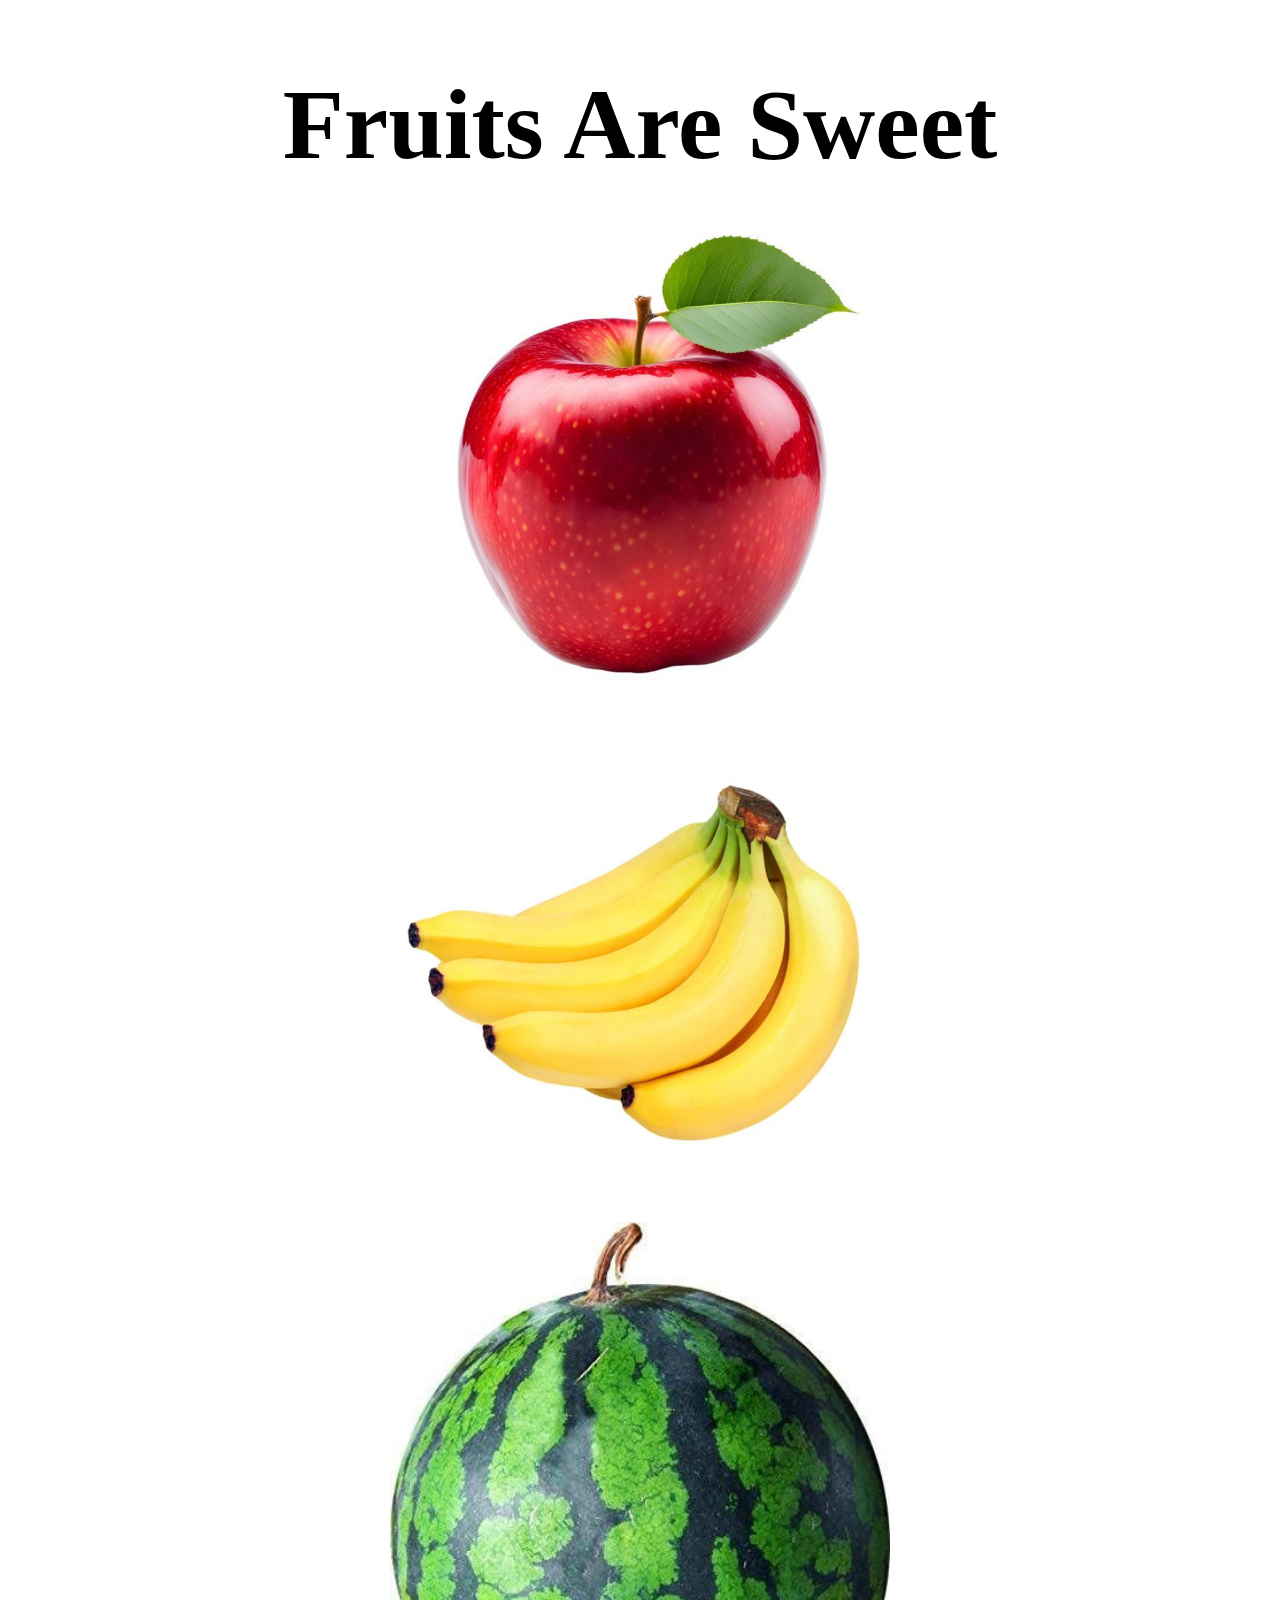
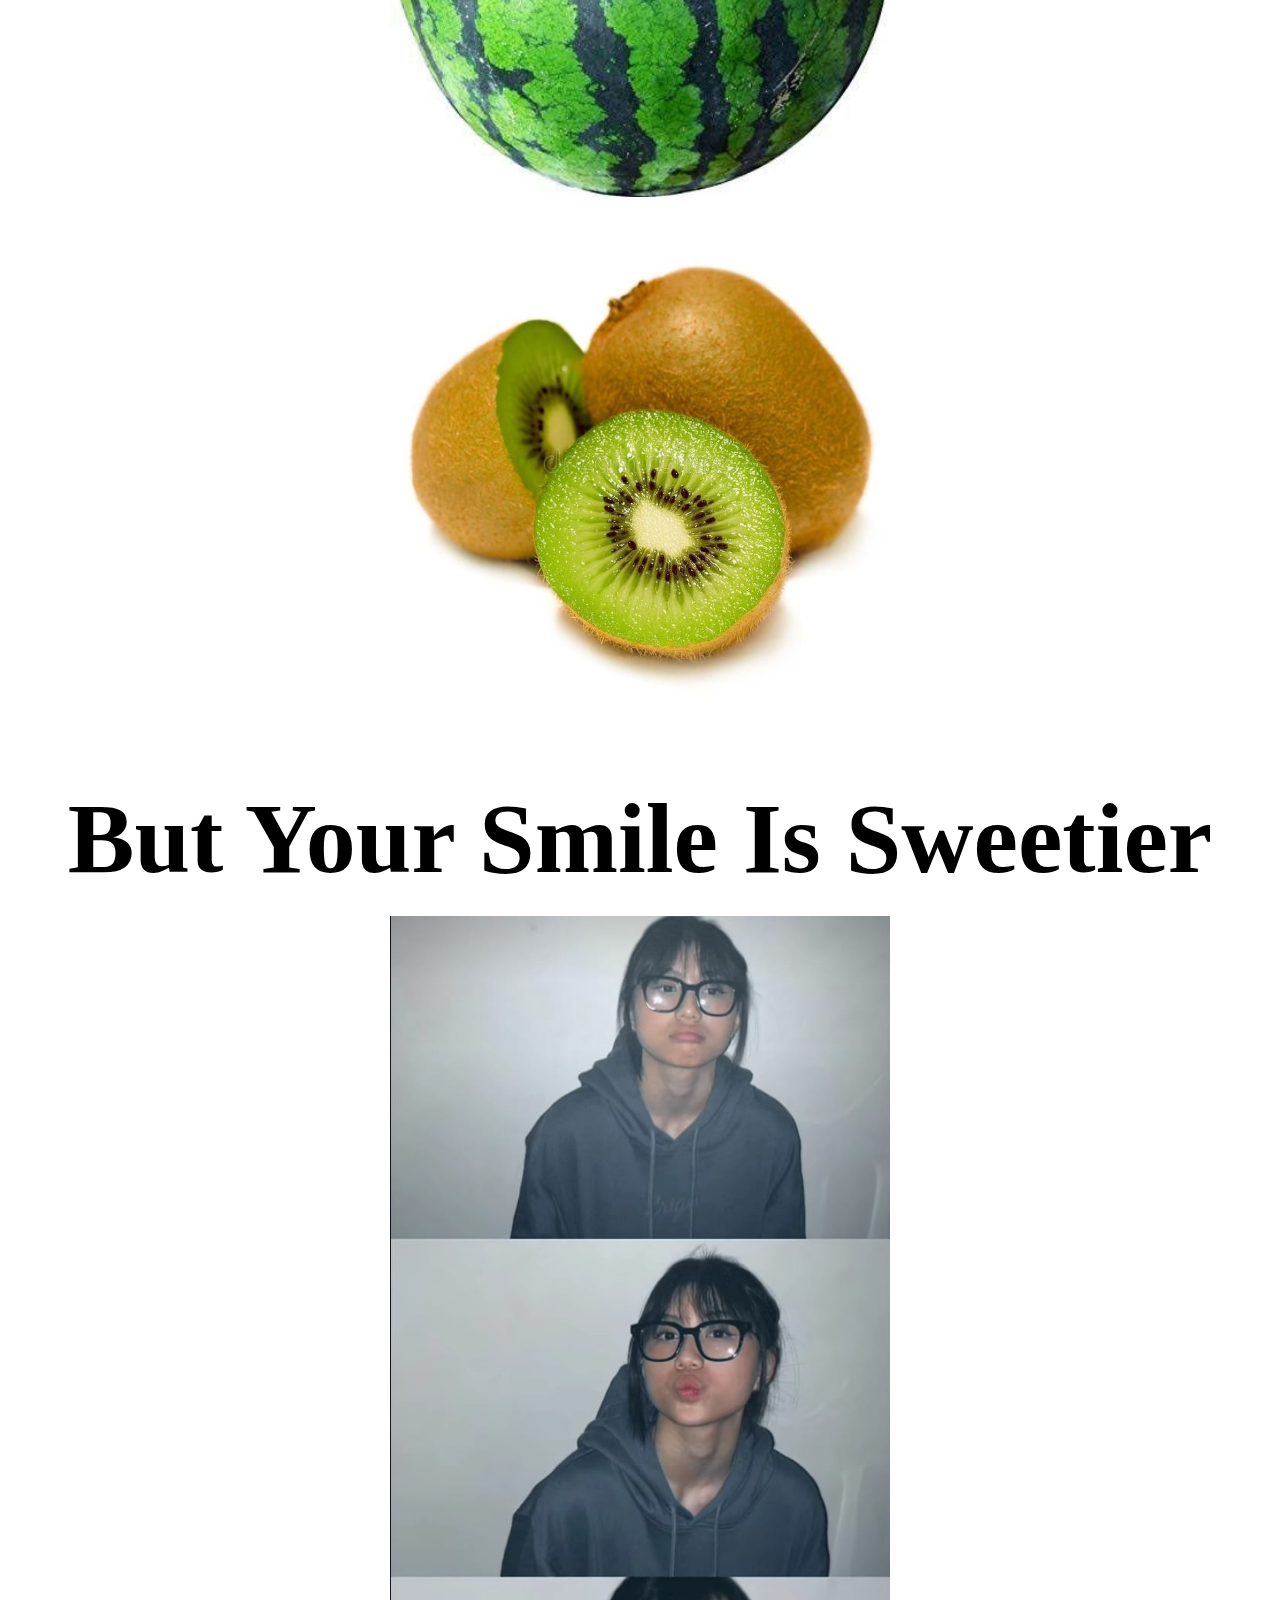
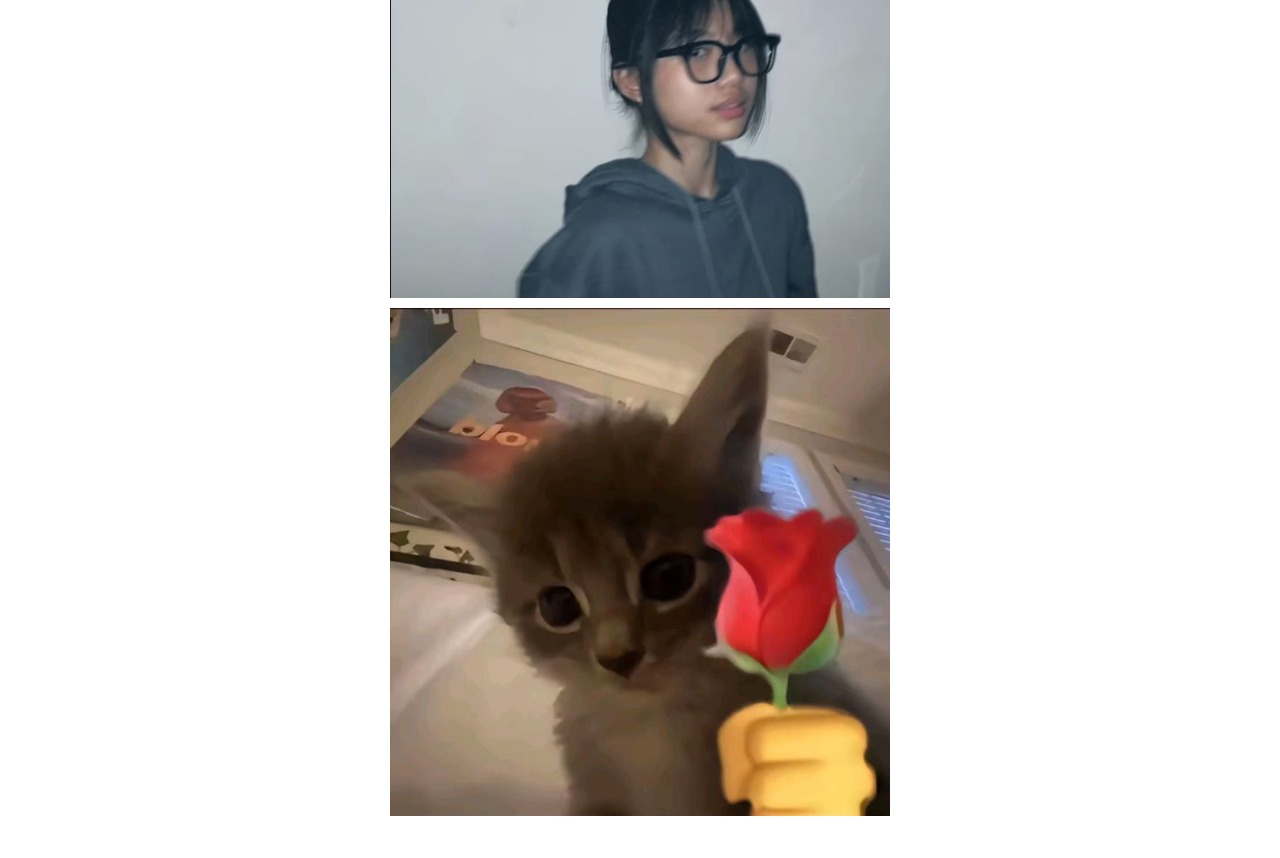
<file: index.html>
<!DOCTYPE html>
<html lang="en">
<head>
    <meta charset="UTF-8">
    <meta name="viewport" content="width=device-width, initial-scale=1.0">
    <title>Document</title>

    <link rel="stylesheet" href="./style.css"/>

</head>
<body>

    <h1>Fruits Are Sweet</h1>


    <div class="container1">
        <img id="apple" src="./apple.jpeg" >
        <img id="banana" src="./banana2.jpeg"> 
        <img id="watermelon" src="./watermelon.jpeg">
        <img id="kiwi" src="./kiwi.jpeg">
    </div>

    <h1>But Your Smile Is Sweetier</h1>

    <div class="container2">
        <img id="michie" src="./michie.jpg">
        <img id="kucing" src="./kucing.jpg">
    </div>

<p>

</p>

</body>
</html>
</file>
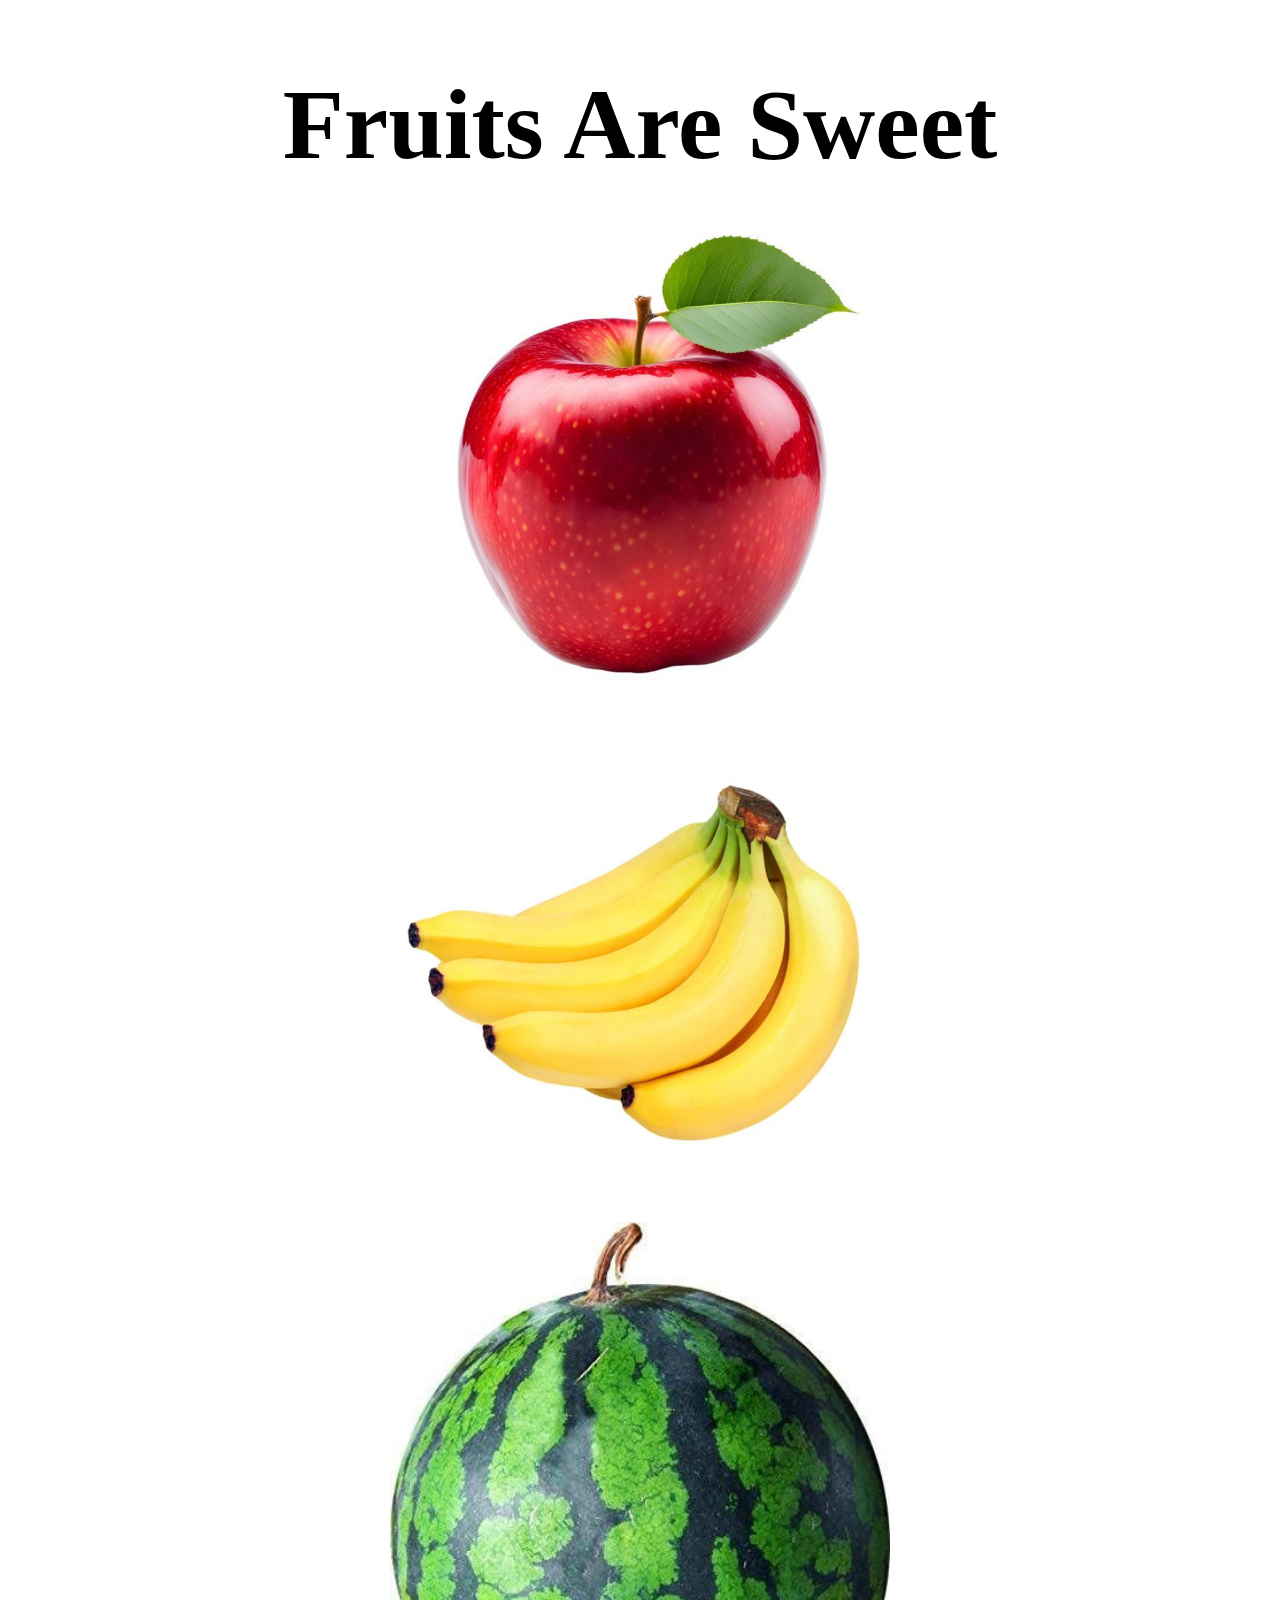
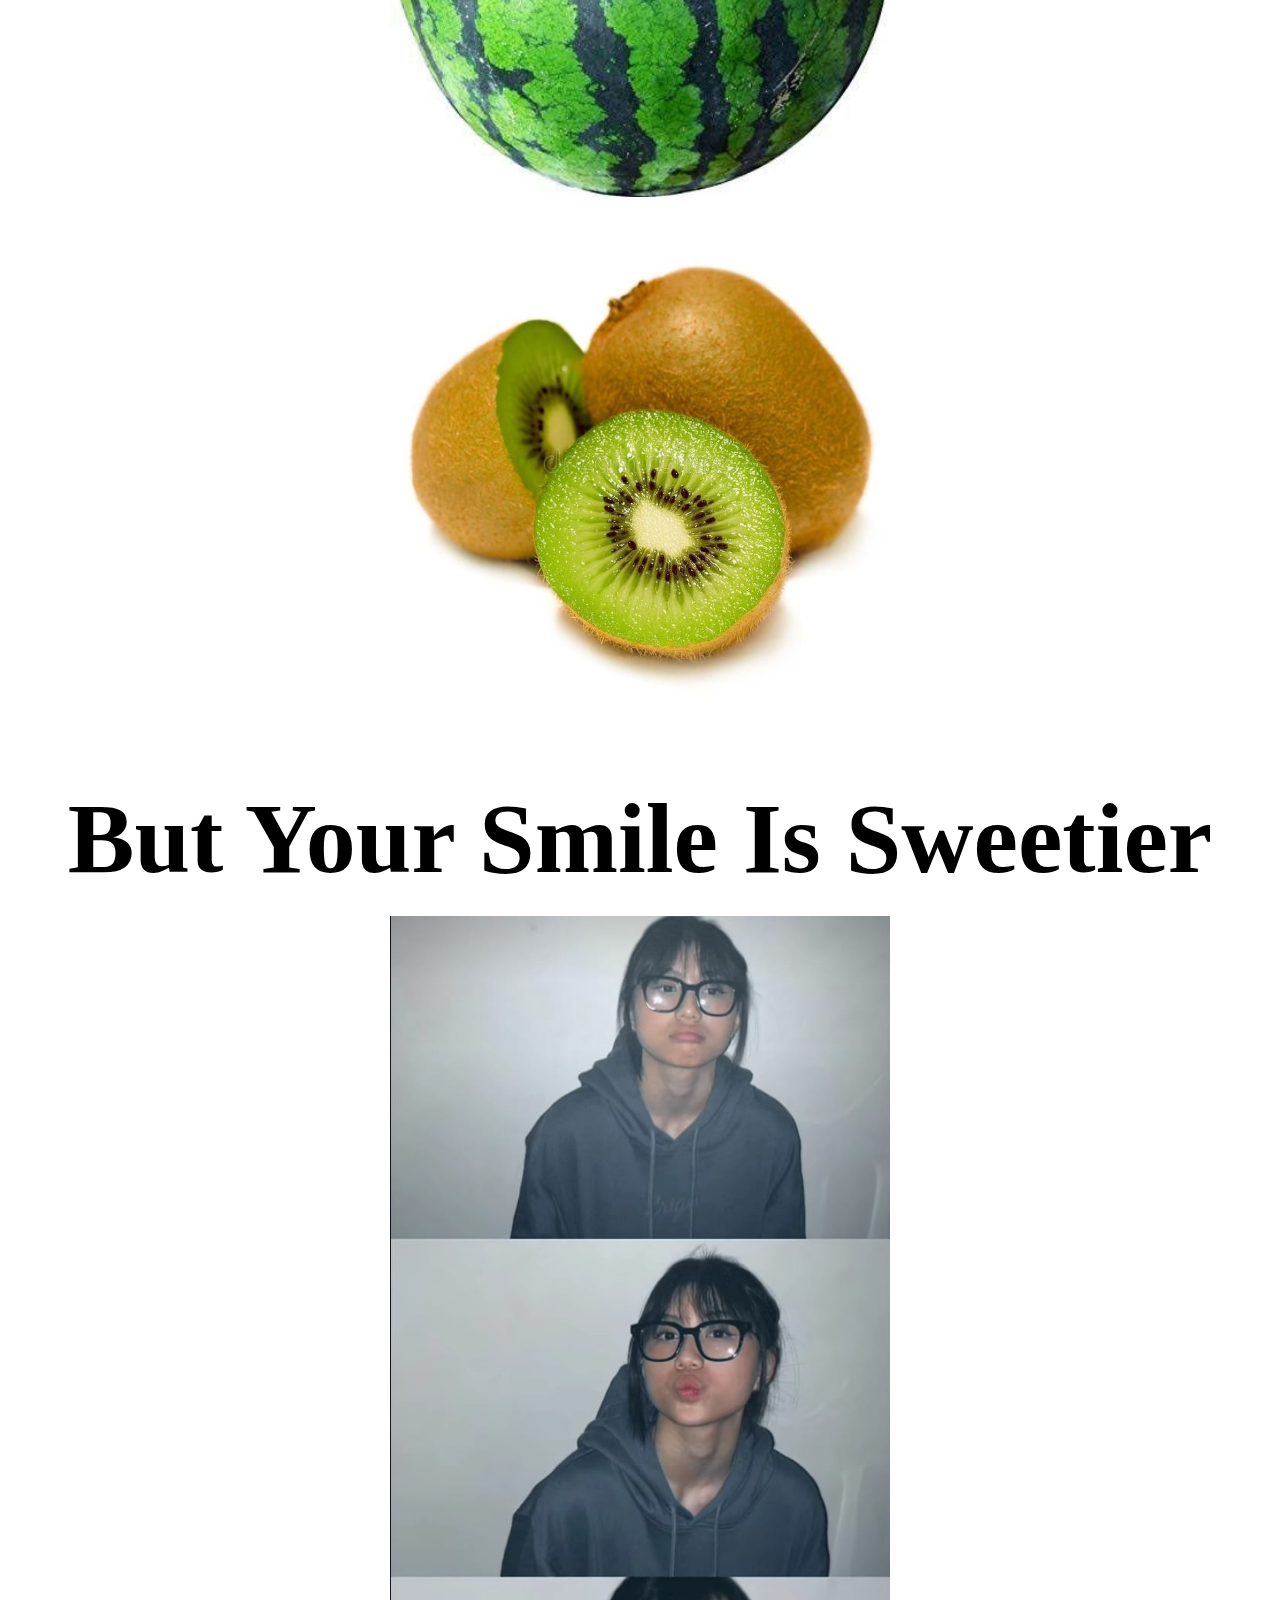
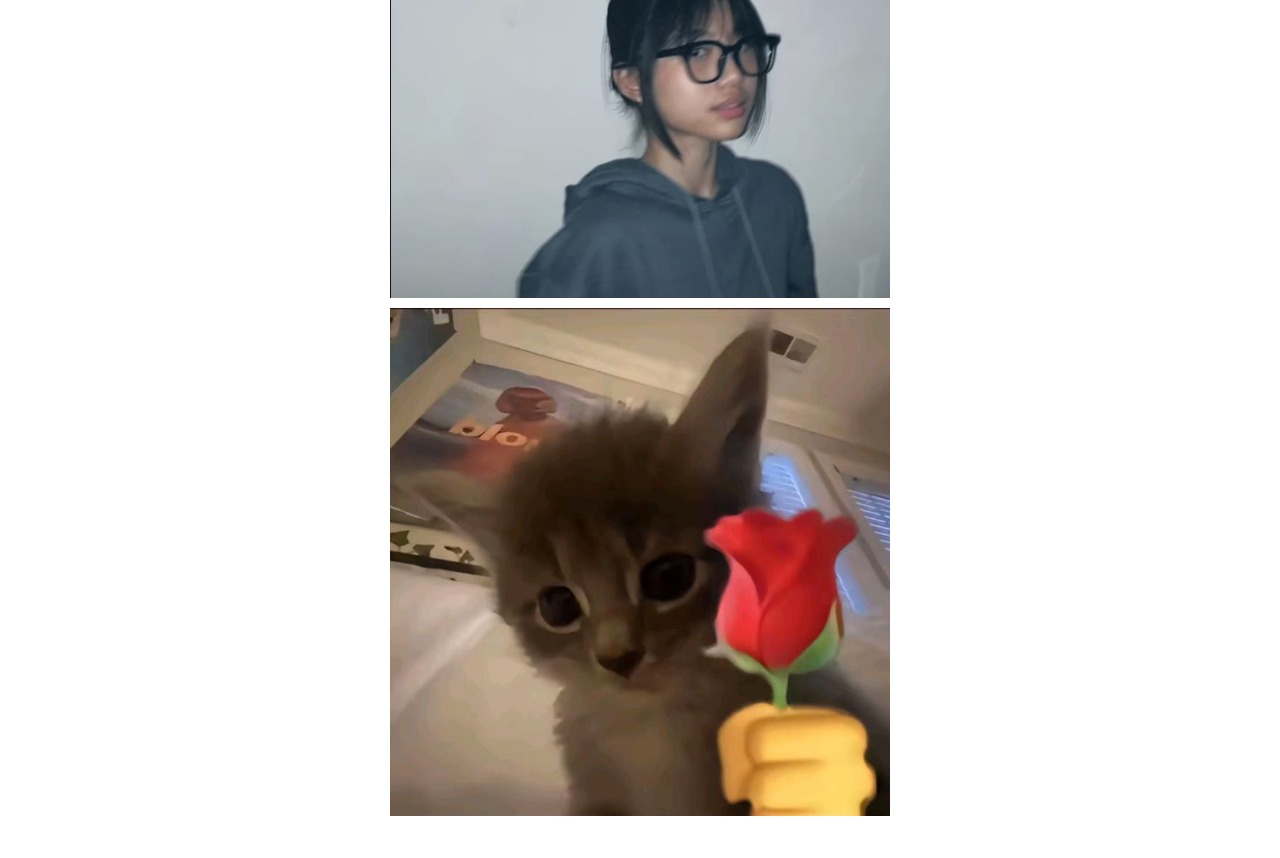
<file: main.html>
<!DOCTYPE html>
<html lang="en">
<head>
    <meta charset="UTF-8">
    <meta name="viewport" content="width=device-width, initial-scale=1.0">
    <title>Document</title>

    <link rel="stylesheet" href="./style.css"/>

</head>
<body>

    <h1>Fruits Are Sweet</h1>


    <div class="container1">
        <img id="apple" src="./apple.jpeg" >
        <img id="banana" src="./banana2.jpeg"> 
        <img id="watermelon" src="./watermelon.jpeg">
        <img id="kiwi" src="./kiwi.jpeg">
    </div>

    <h1>But Your Smile Is Sweetier</h1>

    <div class="container2">
        <img id="michie" src="./michie.jpg">
        <img id="kucing" src="./kucing.jpg">
    </div>

<p>

</p>

</body>
</html>
</file>
<file: style.css>
body {
    min-height: 100vh;
    margin: 0;
    background-color: white;
    display: flex;
    flex-direction: column;
    align-items: center;
}

h1 {
    text-align: center;
    margin-bottom: 20px;
    font-size: 100px;
    color: black;
}

.container1 {
    display: flex;
    flex-direction: column;
    align-items: center;
}

.container1 img {
    height: 500x;
    width: 500px;
    margin-bottom: 10px; /* Jarak antar gambar */
}

.container2 {
    display: flex;
    flex-direction: column;
    align-items: center;
}

.container2 img {
    height: 600x;
    width: 500px;
    margin-bottom: 10px; /* Jarak antar gambar */
}
</file>
